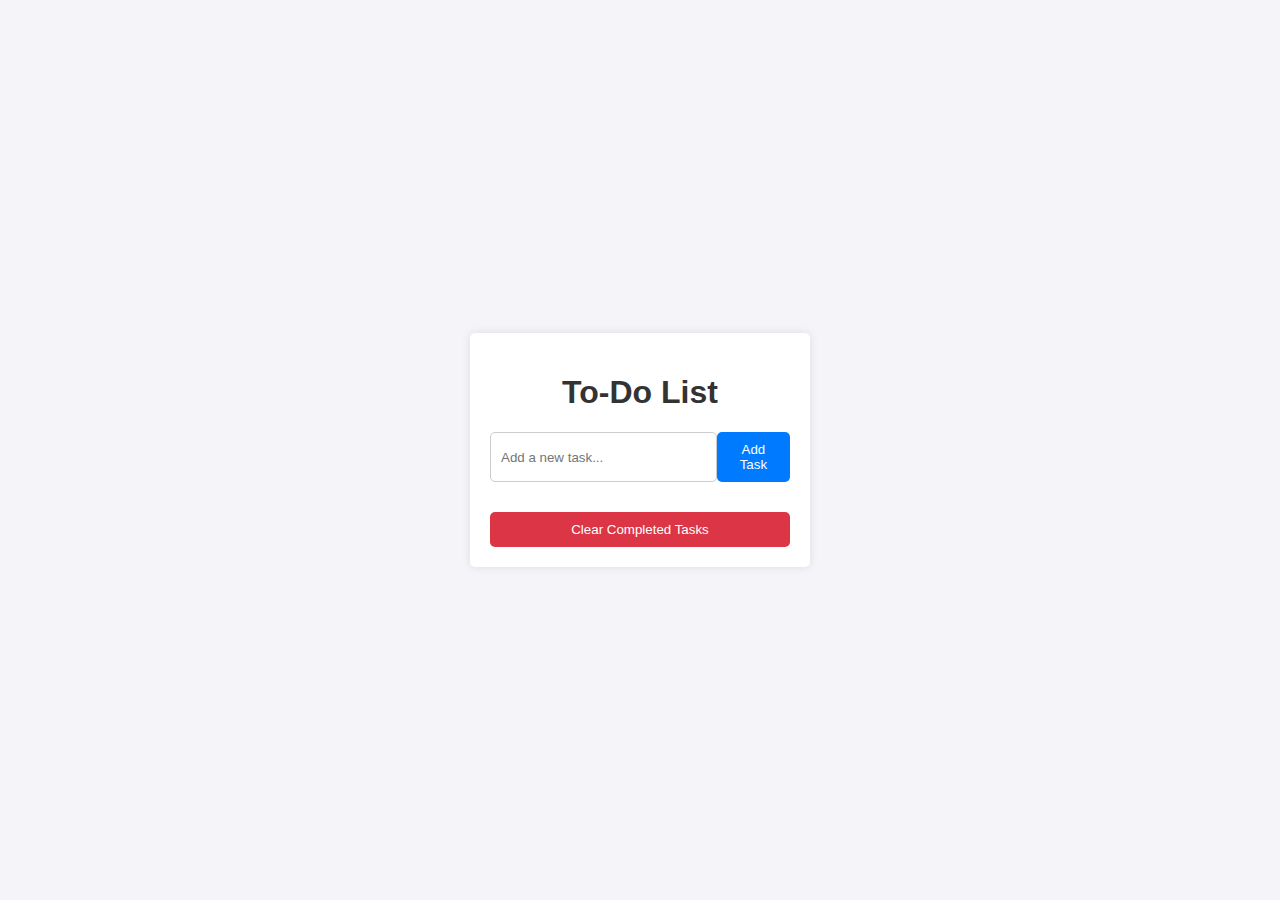
<file: week 3/To-Do List Application Task/index.html>
<!DOCTYPE html>
<html lang="en">
<head>
    <meta charset="UTF-8">
    <meta name="viewport" content="width=device-width, initial-scale=1.0">
    <title>To-Do List</title>
    <link rel="stylesheet" href="styles.css">
</head>
<body>
    <div class="todo-container">
        <h1>To-Do List</h1>
        <div class="todo-input">
            <input type="text" id="taskInput" placeholder="Add a new task...">
            <button id="addTaskButton">Add Task</button>
        </div>
        <ul id="taskList"></ul>
        <button id="clearCompletedButton">Clear Completed Tasks</button>
    </div>
    <script src="script.js"></script>
</body>
</html>
</file>
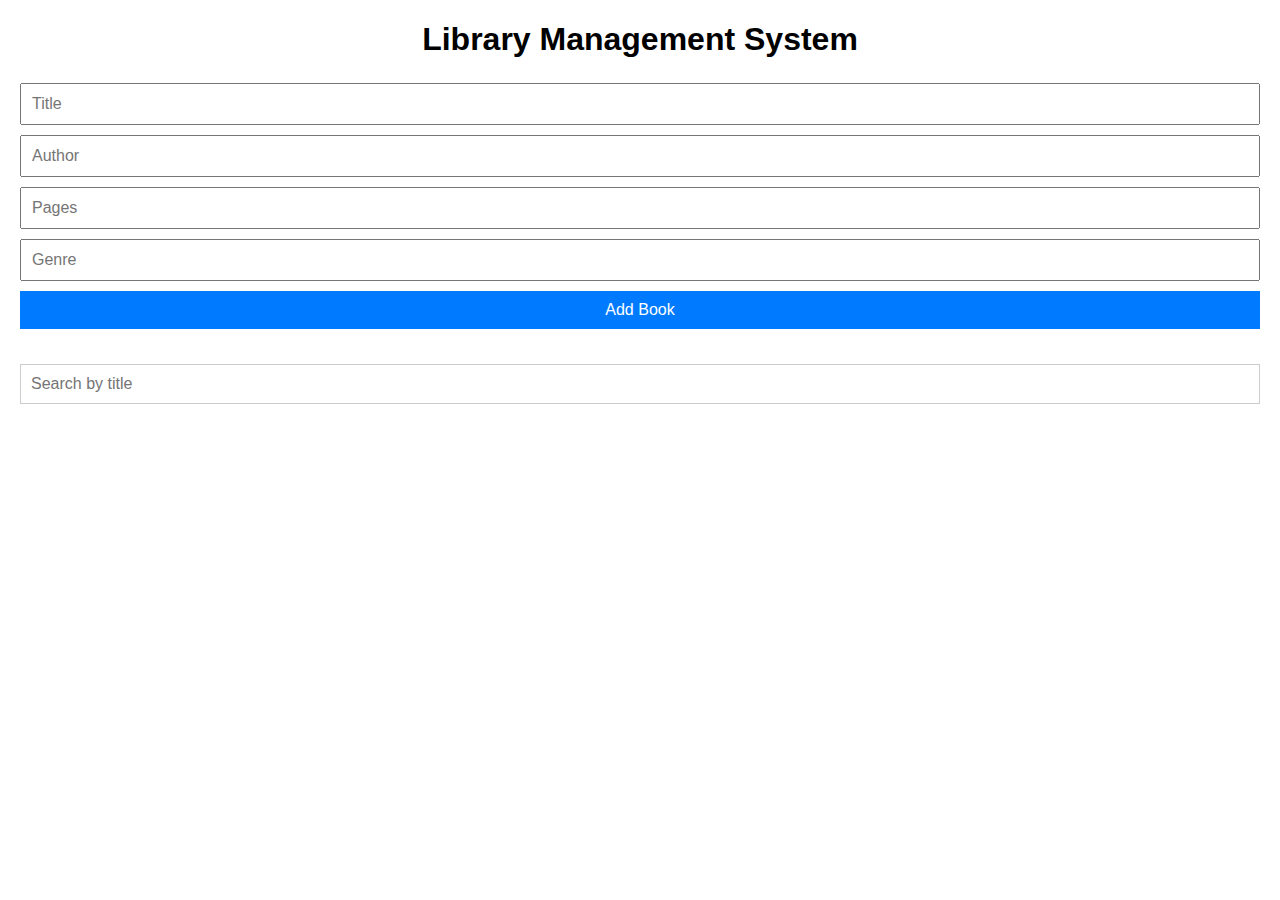
<file: week 4/Library Management System/index.html>
<!DOCTYPE html>
<html lang="en">
<head>
  <meta charset="UTF-8">
  <meta name="viewport" content="width=device-width, initial-scale=1.0">
  <title>Library Management System</title>
  <link rel="stylesheet" href="styles.css">
</head>
<body>
  <h1>Library Management System</h1>
  
  <form id="addBookForm">
    <input type="text" id="title" placeholder="Title" required>
    <input type="text" id="author" placeholder="Author" required>
    <input type="number" id="pages" placeholder="Pages" required>
    <input type="text" id="genre" placeholder="Genre" required>
    <button type="submit">Add Book</button>
    <div id="errorMessage" style="color: red;"></div>
  </form>
  
  <input type="text" id="searchInput" placeholder="Search by title">
  <div id="noResultsMessage" style="color: red; display: none;">No books found.</div>
  
  <div id="bookList"></div>
  
  <script src="script.js"></script>
</body>
</html>
</file>
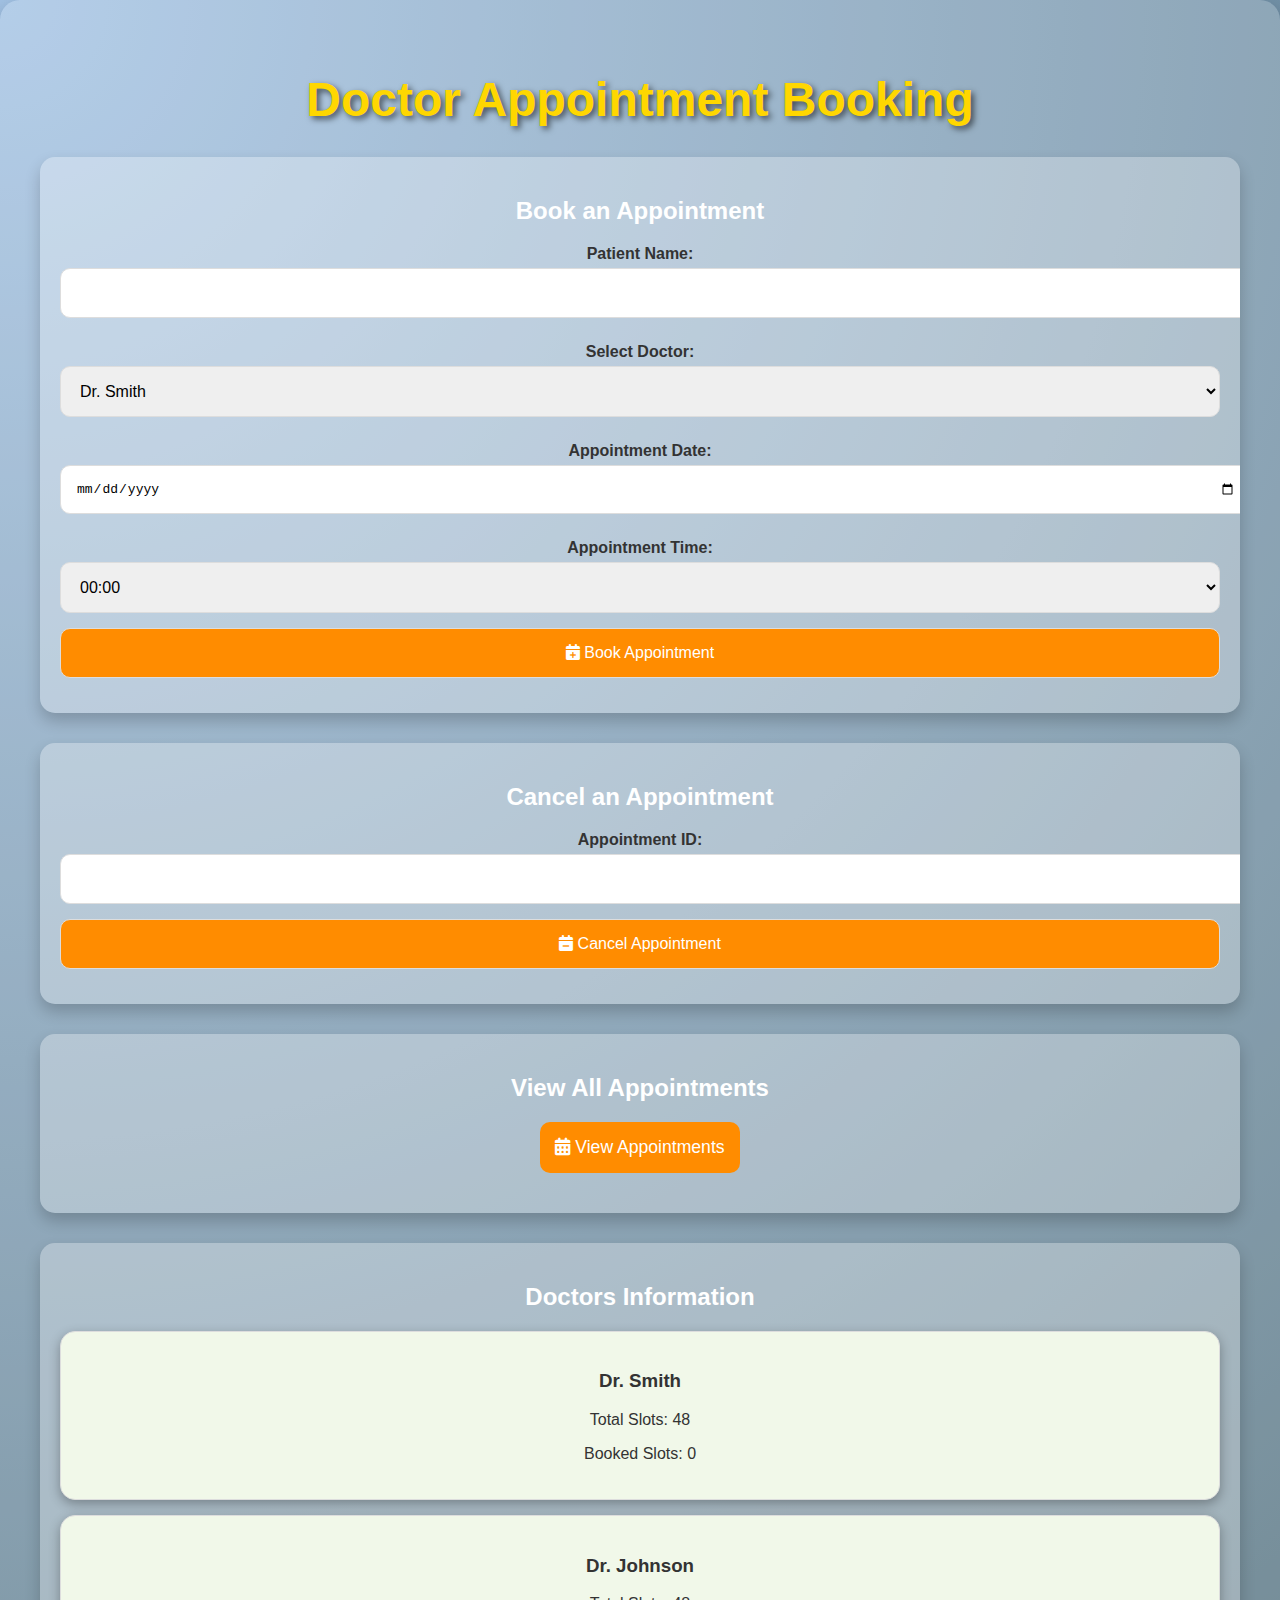
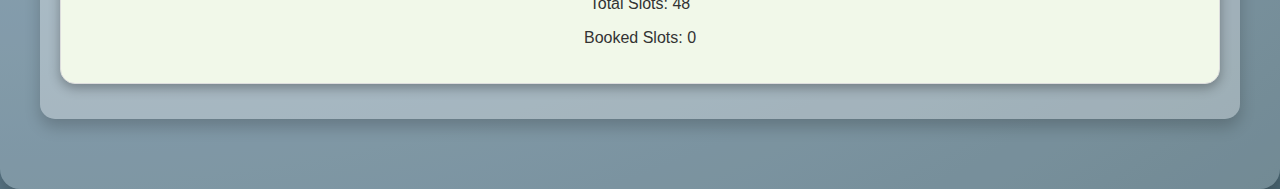
<file: week 5/Doctor Appointment Booking/index.html>
<!DOCTYPE html>
<html lang="en">
<head>
  <meta charset="UTF-8">
  <meta name="viewport" content="width=device-width, initial-scale=1.0">
  <title>Doctor Appointment Booking</title>
  <link rel="stylesheet" href="https://cdnjs.cloudflare.com/ajax/libs/font-awesome/6.0.0-beta3/css/all.min.css">
  <link rel="stylesheet" href="styles.css">
</head>
<body>
  <div class="container">
    <header>
      <h1>Doctor Appointment Booking</h1>
    </header>
    <section id="booking-section">
      <h2>Book an Appointment</h2>
      <form id="booking-form">
        <label for="patient-name">Patient Name:</label>
        <input type="text" id="patient-name" required>
        <label for="doctor-selection">Select Doctor:</label>
        <select id="doctor-selection" required></select>
        <label for="appointment-date">Appointment Date:</label>
        <input type="date" id="appointment-date" required>
        <label for="appointment-time">Appointment Time:</label>
        <select id="appointment-time" required></select>
        <button type="submit"><i class="fas fa-calendar-plus"></i> Book Appointment</button>
      </form>
    </section>
    <section id="cancellation-section">
      <h2>Cancel an Appointment</h2>
      <form id="cancellation-form">
        <label for="appointment-id">Appointment ID:</label>
        <input type="text" id="appointment-id" required>
        <button type="submit"><i class="fas fa-calendar-minus"></i> Cancel Appointment</button>
      </form>
    </section>
    <section id="view-appointments-section">
      <h2>View All Appointments</h2>
      <button id="view-appointments-btn"><i class="fas fa-calendar-alt"></i> View Appointments</button>
      <div id="appointments-list"></div>
    </section>
    <section id="doctors-section">
      <h2>Doctors Information</h2>
      <div id="doctors-list"></div>
    </section>
  </div>
  <script src="script.js"></script>
</body>
</html>
</file>
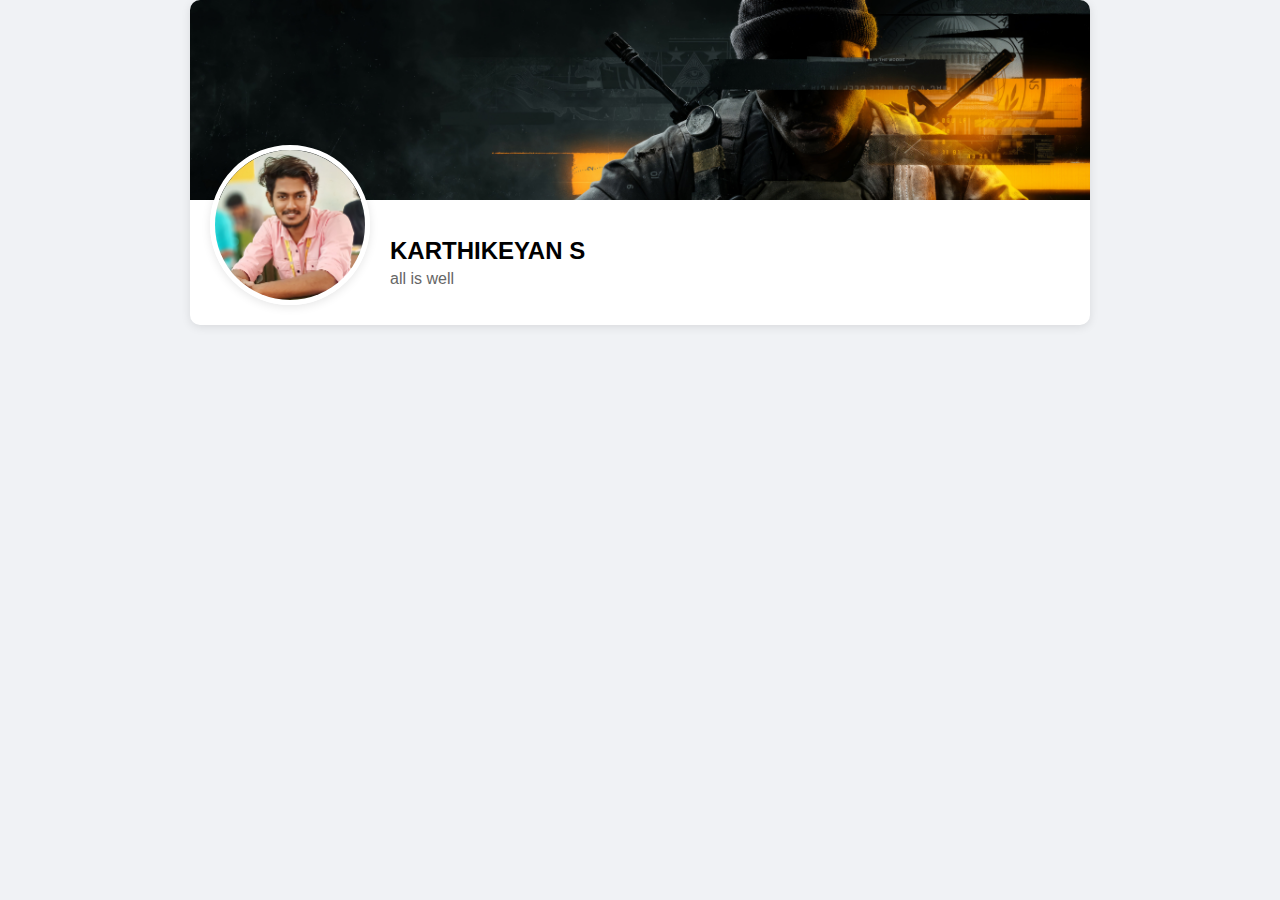
<file: week 1/css task/Facebook - Profile Header/index.html>
<!DOCTYPE html>
<html lang="en">
<head>
    <meta charset="UTF-8">
    <meta name="viewport" content="width=device-width, initial-scale=1.0">
    <title>Profile Header</title>
    <link rel="stylesheet" href="styles.css">
</head>
<body>
    <div class="profile-header">
        <div class="cover-photo">
            <img src="cover-placeholder.jpg" alt="Cover Photo" class="cover-photo-img">
        </div>
        <div class="profile-info">
            <div class="profile-picture">
                <img src="profile-placeholder.jpg" alt="Profile Picture" class="profile-picture-img">
            </div>
            <div class="user-details">
                <h1 class="user-name">KARTHIKEYAN S</h1>
                <p class="user-bio">all is well</p>
            </div>
        </div>
    </div>
</body>
</html>
</file>
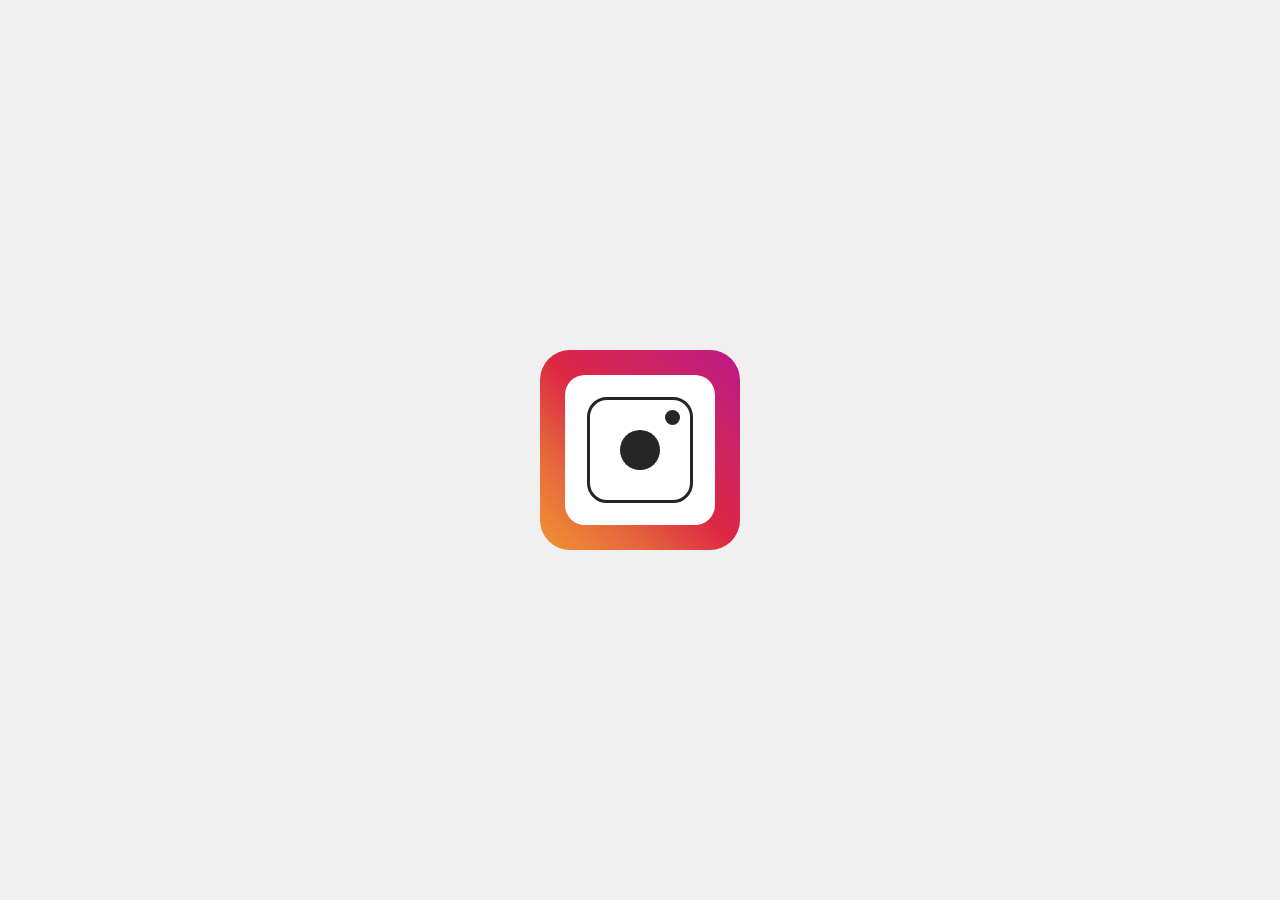
<file: week 1/css task/Instagram -Logo/index.html>
<!DOCTYPE html>
<html lang="en">
<head>
    <meta charset="UTF-8">
    <meta name="viewport" content="width=device-width, initial-scale=1.0">
    <title>Instagram Logo</title>
    <link rel="stylesheet" href="styles.css">
</head>
<body>
    <div class="logo">
        <div class="outer-square">
            <div class="inner-square">
                <div class="lens"></div>
                <div class="flash"></div>
            </div>
        </div>
    </div>
</body>
</html>
</file>
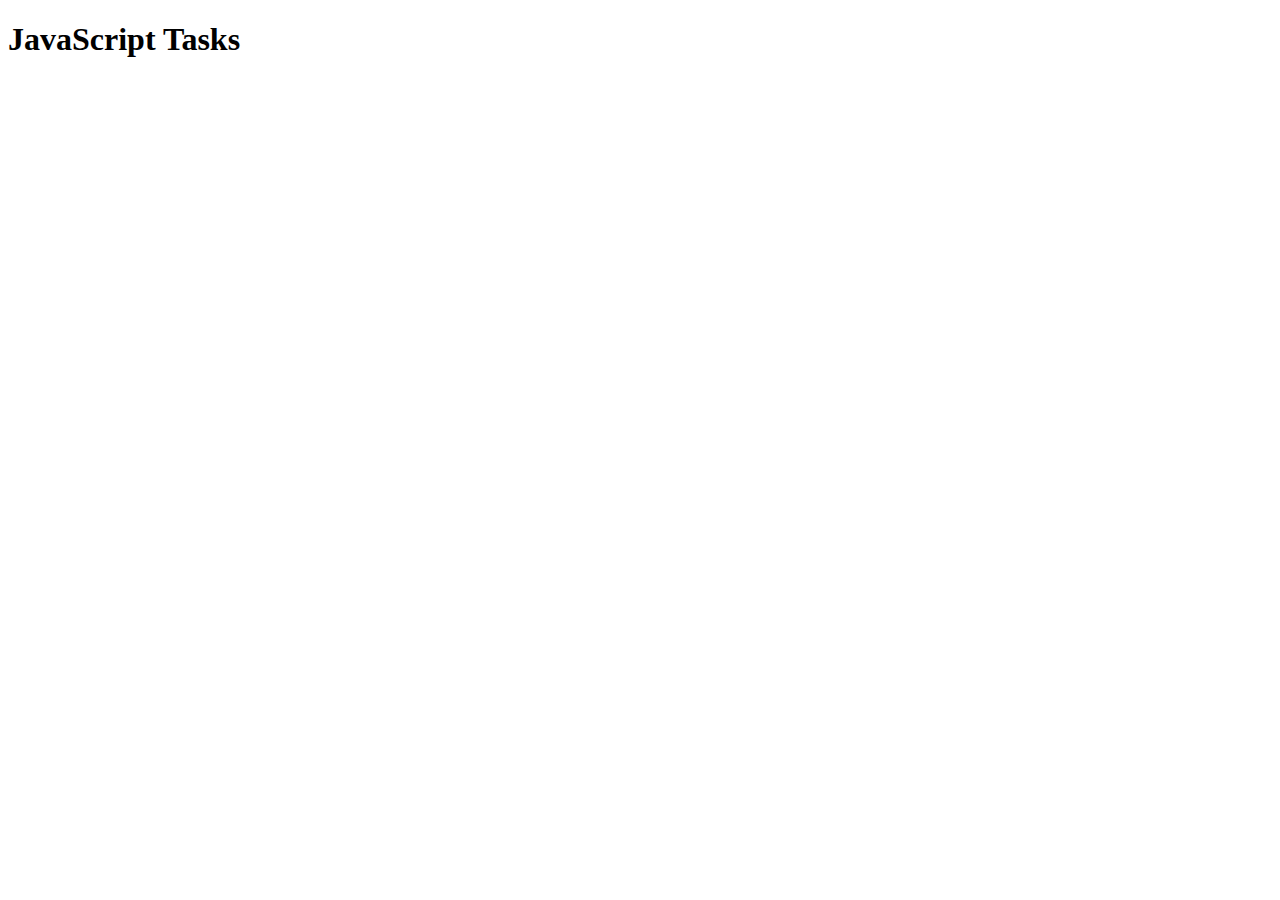
<file: week 3/week 3.html>
<!DOCTYPE html>
<html lang="en">
<head>
    <meta charset="UTF-8">
    <meta name="viewport" content="width=device-width, initial-scale=1.0">
    <title>JavaScript Tasks</title>
</head>
<body>

    <h1>JavaScript Tasks</h1>

    <script>
        // Task 1: Fortune Teller
        function tellFortune(children, partner, location, job) {
            console.log(`You will be a ${job} in ${location}, and married to ${partner} with ${children} kids.`);
        }

        tellFortune(2, 'Alice', 'New York', 'Software Developer');
        tellFortune(3, 'Bob', 'Los Angeles', 'Designer');
        tellFortune(1, 'Charlie', 'London', 'Engineer');

        // Task 2: Pet Age Calculator
        function calculatePetAge(petAge, conversionRate = 7) {
            console.log(`Your pet is ${petAge * conversionRate} years old in pet years!`);
        }

        calculatePetAge(3);
        calculatePetAge(5, 6);
        calculatePetAge(2, 8);

        // Task 3: The Rectangler
        function calcPerimeter(length, width) {
            console.log(`The perimeter is ${(2 * (length + width))}.`);
        }

        function calcArea(length, width) {
            console.log(`The area is ${(length * width)}.`);
        }

        calcPerimeter(5, 10);
        calcArea(5, 10);

        // Task 4: The Coffee Consumption Estimator
        function calculateCoffeeSupply(age, cupsPerDay) {
            const maxAge = 80;
            const totalCups = Math.round(cupsPerDay * 365 * (maxAge - age));
            console.log(`You will need ${totalCups} cups of coffee to keep you awake until the age of ${maxAge}.`);
        }

        calculateCoffeeSupply(25, 2.5);
        calculateCoffeeSupply(30, 3);
        calculateCoffeeSupply(40, 1.5);

        // Task 5: The Distance Converter
        function metersToFeet(meters) {
            const feet = meters * 3.281;
            console.log(`${meters} meters is equal to ${feet.toFixed(2)} feet.`);
        }

        function feetToMeters(feet) {
            const meters = feet * 0.3048;
            console.log(`${feet} feet is equal to ${meters.toFixed(2)} meters.`);
        }

        metersToFeet(100);
        feetToMeters(328.1);
    </script>

</body>
</html>
</file>
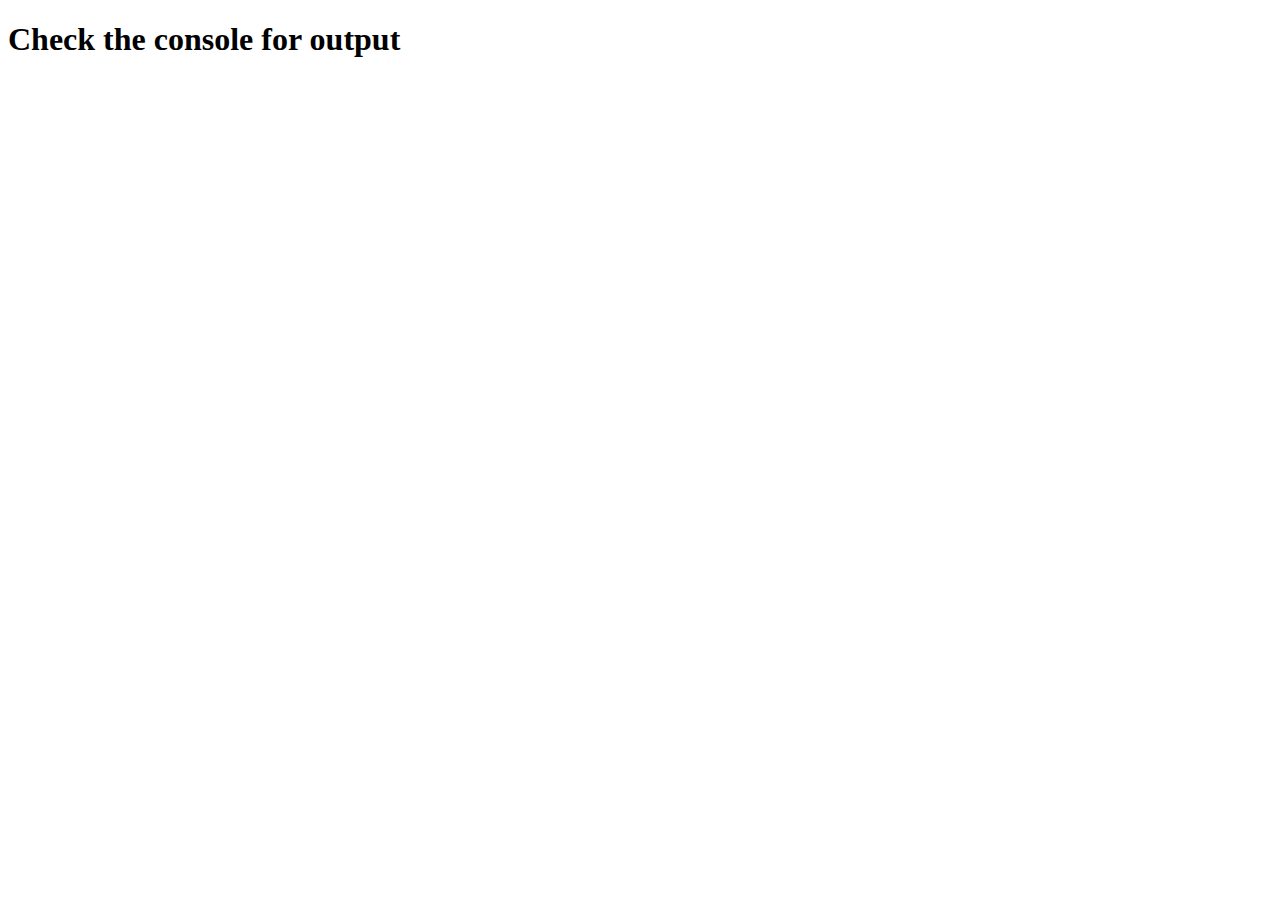
<file: week 4/Employee Management System.html>
<!DOCTYPE html>
<html lang="en">
<head>
  <meta charset="UTF-8">
  <meta name="viewport" content="width=device-width, initial-scale=1.0">
  <title>Employee Management System</title>
</head>
<body>
  <h1>Check the console for output</h1>
  <script>
    // Employee constructor function
    function Employee(name, age, department, salary) {
      this.name = name;
      this.age = age;
      this.department = department;
      this.salary = salary;
    }

    // Example employee objects
    const employee1 = new Employee('Alice', 30, 'HR', 50000);
    const employee2 = new Employee('Bob', 40, 'Engineering', 60000);
    const employee3 = new Employee('Charlie', 35, 'Marketing', 55000);
    const employees = [employee1, employee2, employee3];

    // Calculate Average Salary
    function calculateAverageSalary(employees) {
      const totalSalary = employees.reduce((sum, employee) => sum + employee.salary, 0);
      return totalSalary / employees.length;
    }

    // Find Employees in a Department
    function findEmployeesInDepartment(employees, department) {
      return employees.filter(employee => employee.department === department);
    }

    // Increase Salary for Employees
    function increaseSalary(employees, percentage) {
      employees.forEach(employee => {
        employee.salary += (employee.salary * (percentage / 100));
      });
    }

    // Sort Employees by Age
    function sortEmployeesByAge(employees) {
      return employees.sort((a, b) => a.age - b.age);
    }

    // Example usage
    console.log('Average Salary:', calculateAverageSalary(employees));
    console.log('HR Employees:', findEmployeesInDepartment(employees, 'HR'));

    increaseSalary(employees, 10);
    console.log('Employees after salary increase:', employees);

    console.log('Employees sorted by age:', sortEmployeesByAge(employees));
  </script>
</body>
</html>
</file>
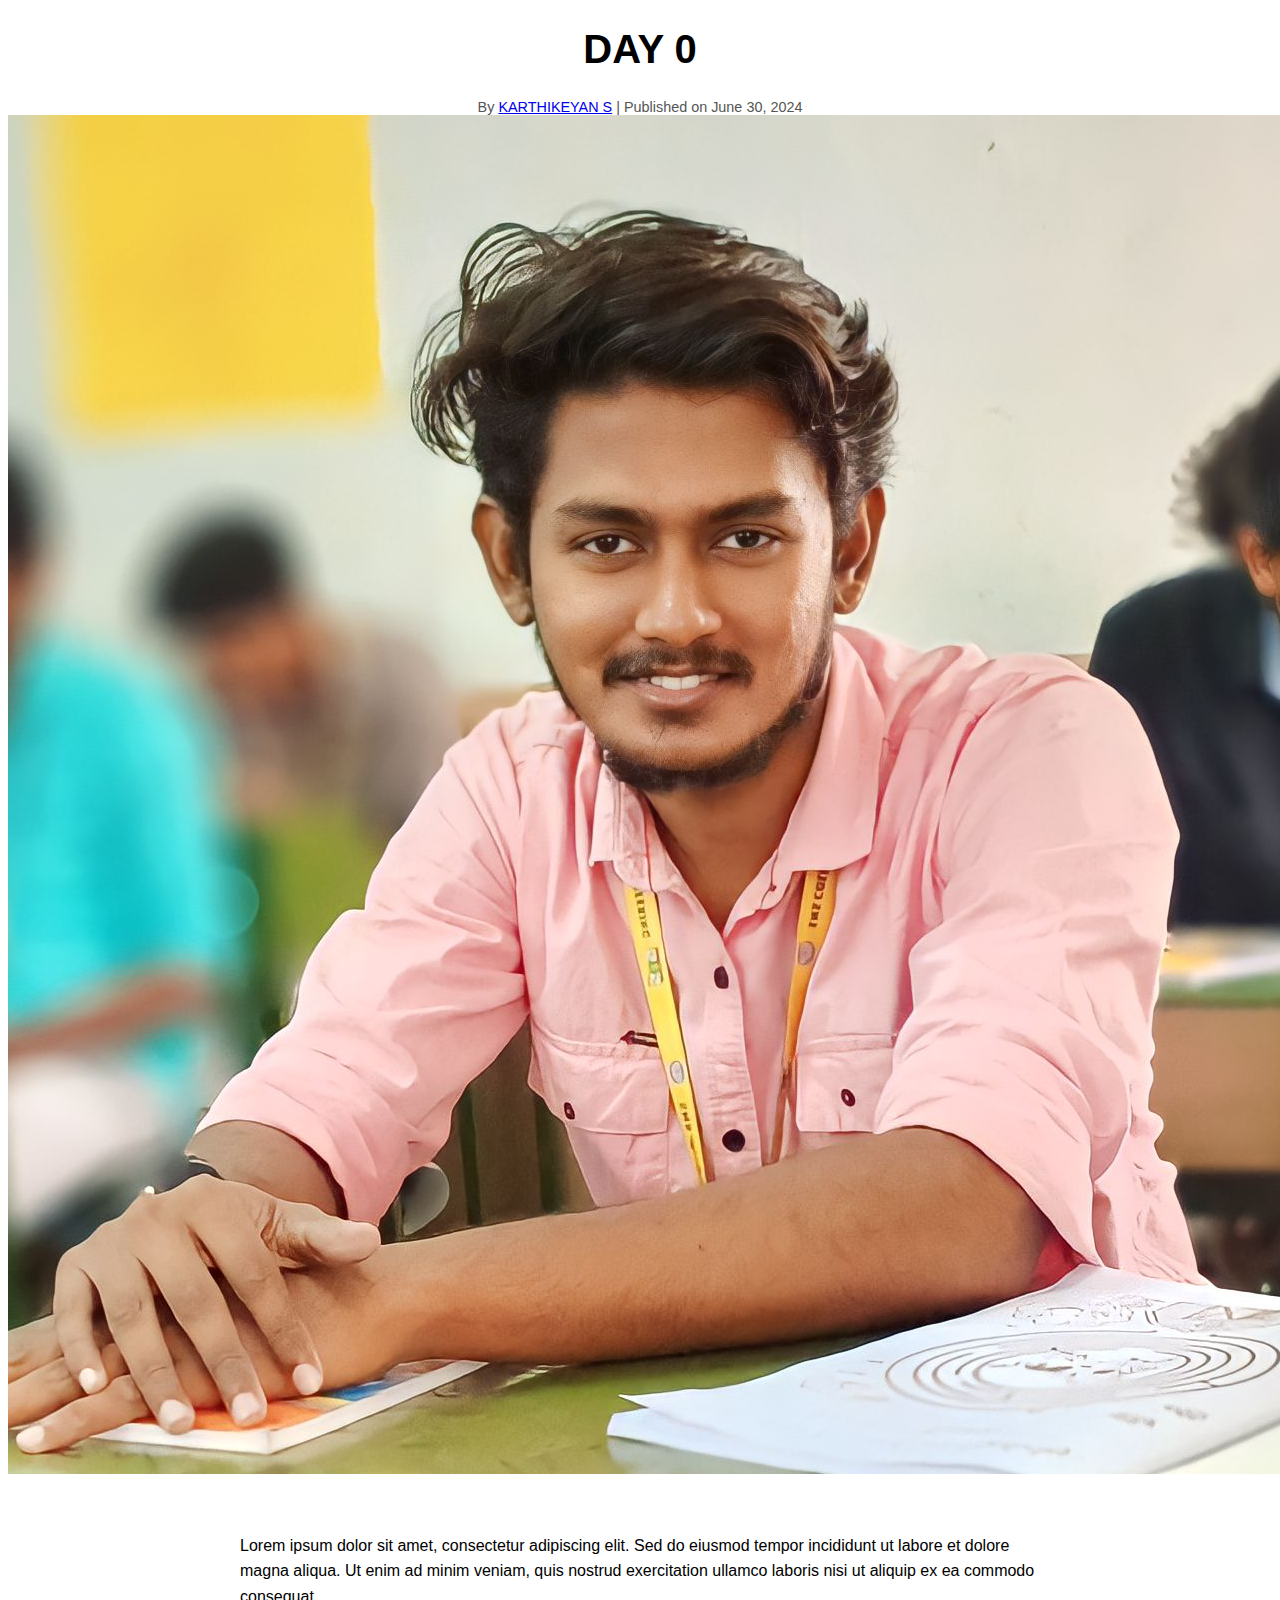
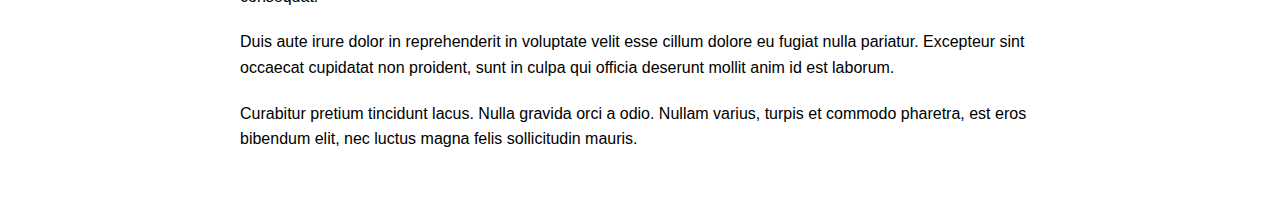
<file: week 1/html task/Blog Post.html>
<!DOCTYPE html>
<html lang="en">
<head>
    <meta charset="UTF-8">
    <meta name="viewport" content="width=device-width, initial-scale=1.0">
    <title>KARTHIKEYAN S</title>
    <!-- Link to custom favicon -->
    <link rel="icon" href="path/to/favicon.ico" type="image/x-icon">
    <style>
        body {
            font-family: Arial, sans-serif;
        }
        .header {
            text-align: center;
            margin-top: 20px;
        }
        .header h1 {
            font-size: 2.5em;
        }
        .header .meta {
            color: #555;
            font-size: 0.9em;
        }
        .content {
            max-width: 800px;
            margin: 20px auto;
            padding: 20px;
            line-height: 1.6;
        }
        .content p {
            margin-bottom: 20px;
        }
    </style>
</head>
<body>
    <div class="header">
        <h1>DAY 0</h1>
        <div class="meta">
            <span>By <a href="#">KARTHIKEYAN S</a></span> | 
            <span>Published on <time datetime="2024-06-30">June 30, 2024</time></span>
            <img src="profile.png">
        </div>
    </div>
    
    <section class="content">
        <p>Lorem ipsum dolor sit amet, consectetur adipiscing elit. Sed do eiusmod tempor incididunt ut labore et dolore magna aliqua. Ut enim ad minim veniam, quis nostrud exercitation ullamco laboris nisi ut aliquip ex ea commodo consequat.</p>
        <p>Duis aute irure dolor in reprehenderit in voluptate velit esse cillum dolore eu fugiat nulla pariatur. Excepteur sint occaecat cupidatat non proident, sunt in culpa qui officia deserunt mollit anim id est laborum.</p>
        <p>Curabitur pretium tincidunt lacus. Nulla gravida orci a odio. Nullam varius, turpis et commodo pharetra, est eros bibendum elit, nec luctus magna felis sollicitudin mauris.</p>
    </section>
</body>
</html>
</file>
<file: week 3/To-Do List Application Task/styles.css>
/* styles.css */
body {
    font-family: Arial, sans-serif;
    background-color: #f4f4f9;
    display: flex;
    justify-content: center;
    align-items: center;
    height: 100vh;
    margin: 0;
}

.todo-container {
    background-color: #fff;
    padding: 20px;
    border-radius: 5px;
    box-shadow: 0 0 10px rgba(0, 0, 0, 0.1);
    width: 300px;
}

h1 {
    text-align: center;
    color: #333;
}

.todo-input {
    display: flex;
    justify-content: space-between;
    margin-bottom: 20px;
}

#taskInput {
    width: 70%;
    padding: 10px;
    border: 1px solid #ccc;
    border-radius: 5px;
}

#addTaskButton {
    padding: 10px;
    border: none;
    background-color: #007bff;
    color: #fff;
    border-radius: 5px;
    cursor: pointer;
}

#addTaskButton:hover {
    background-color: #0056b3;
}

#taskList {
    list-style: none;
    padding: 0;
}

.task-item {
    display: flex;
    justify-content: space-between;
    padding: 10px;
    border-bottom: 1px solid #ddd;
}

.task-item.completed {
    text-decoration: line-through;
    color: #999;
}

#clearCompletedButton {
    width: 100%;
    padding: 10px;
    border: none;
    background-color: #dc3545;
    color: #fff;
    border-radius: 5px;
    cursor: pointer;
    margin-top: 10px;
}

#clearCompletedButton:hover {
    background-color: #c82333;
}
</file>
<file: week 4/Library Management System/styles.css>
body {
    font-family: Arial, sans-serif;
    margin: 20px;
  }
  
  h1 {
    text-align: center;
    margin-bottom: 20px;
  }
  
  form {
    margin-bottom: 20px;
    display: flex;
    flex-direction: column;
    align-items: flex-start;
  }
  
  input, button {
    padding: 10px;
    margin: 5px 0;
    font-size: 16px;
    width: 100%;
    box-sizing: border-box;
  }
  
  button {
    background-color: #007bff;
    color: white;
    border: none;
    cursor: pointer;
  }
  
  button:hover {
    background-color: #0056b3;
  }
  
  #searchInput {
    padding: 10px;
    margin: 10px 0;
    width: 100%;
    box-sizing: border-box;
    font-size: 16px;
    border: 1px solid #ccc;
  }
  
  #bookList {
    display: flex;
    flex-wrap: wrap;
    gap: 20px;
  }
  
  .book-item {
    border: 1px solid #ccc;
    padding: 15px;
    width: calc(33.333% - 20px);
    box-sizing: border-box;
  }
  
  .book-item h3 {
    margin: 0 0 10px;
    font-size: 20px;
    color: #333;
  }
  
  .book-item p {
    margin: 5px 0;
    color: #666;
  }
</file>
<file: week 5/Doctor Appointment Booking/styles.css>
body {
    font-family: 'Arial', sans-serif;
    background: radial-gradient(circle at top left, #a2c2e4, #4f6d7a);
    color: #fff;
    margin: 0;
    padding: 0;
    display: flex;
    justify-content: center;
    align-items: center;
    min-height: 100vh;
    overflow: auto;
  }
  
  .container {
    background: rgba(255, 255, 255, 0.2);
    padding: 40px;
    border-radius: 20px;
    box-shadow: 0 12px 24px rgba(0, 0, 0, 0.3);
    width: 100%;
    max-width: 1200px;
    text-align: center;
    animation: fadeIn 2s ease-in-out;
  }
  
  header h1 {
    font-size: 3em;
    margin-bottom: 30px;
    text-shadow: 3px 3px 6px rgba(0, 0, 0, 0.6);
    color: #ffd700;
    animation: pulse 1.5s infinite;
  }
  
  section {
    margin-bottom: 30px;
    background: rgba(255, 255, 255, 0.3);
    border-radius: 15px;
    padding: 20px;
    box-shadow: 0 8px 16px rgba(0, 0, 0, 0.2);
    overflow: hidden;
  }
  
  form label {
    display: block;
    margin: 10px 0 5px;
    font-weight: bold;
    color: #333;
  }
  
  form input, form select, form button {
    width: 100%;
    padding: 15px;
    margin-bottom: 15px;
    border-radius: 10px;
    border: 1px solid #ddd;
    font-size: 1em;
    transition: border-color 0.3s, box-shadow 0.3s, transform 0.3s;
  }
  
  form input:focus, form select:focus {
    border-color: #ff8c00;
    box-shadow: 0 0 10px rgba(255, 140, 0, 0.6);
    outline: none;
  }
  
  button {
    background-color: #ff8c00;
    color: white;
    border: none;
    cursor: pointer;
    padding: 15px;
    font-size: 1.1em;
    border-radius: 10px;
    transition: background-color 0.3s, transform 0.3s, box-shadow 0.3s;
  }
  
  button:hover {
    background-color: #e07b00;
    transform: scale(1.05);
  }
  
  button:active {
    transform: scale(0.95);
  }
  
  #appointments-list, #doctors-list {
    margin-top: 20px;
  }
  
  .appointment, .doctor {
    padding: 20px;
    border: 1px solid #ddd;
    border-radius: 15px;
    margin-bottom: 15px;
    background-color: #ffffff;
    color: #333;
    animation: slideIn 0.5s ease-in-out;
    box-shadow: 0 4px 12px rgba(0, 0, 0, 0.3);
  }
  
  .appointment {
    background-color: #e0f7fa;
  }
  
  .doctor {
    background-color: #f1f8e9;
  }
  
  .booked {
    background-color: #ff6347;
    color: #fff;
  }
  
  @keyframes fadeIn {
    from { opacity: 0; }
    to { opacity: 1; }
  }
  
  @keyframes slideIn {
    from { transform: translateY(-20px); opacity: 0; }
    to { transform: translateY(0); opacity: 1; }
  }
  
  @keyframes pulse {
    0% { transform: scale(1); }
    50% { transform: scale(1.1); }
    100% { transform: scale(1); }
  }
  
  @media (max-width: 600px) {
    header h1 {
      font-size: 2.5em;
    }
    form input, form select, form button {
      padding: 12px;
      font-size: 0.9em;
    }
  }
</file>
<file: week 1/css task/Facebook - Profile Header/styles.css>
body {
    font-family: Arial, sans-serif;
    margin: 0;
    padding: 0;
    background-color: #f0f2f5;
}

.profile-header {
    width: 100%;
    max-width: 900px;
    margin: 0 auto;
    border-radius: 10px;
    overflow: hidden;
    box-shadow: 0 2px 10px rgba(0, 0, 0, 0.1);
    background-color: #fff;
}

.cover-photo {
    position: relative;
    width: 100%;
    height: 200px;
    overflow: hidden;
}

.cover-photo-img {
    width: 100%;
    height: auto;
}

.profile-info {
    display: flex;
    align-items: center;
    padding: 20px;
}

.profile-picture {
    position: relative;
    width: 150px;
    height: 150px;
    margin-top: -75px;
    border: 5px solid #fff;
    border-radius: 50%;
    overflow: hidden;
    box-shadow: 0 2px 10px rgba(0, 0, 0, 0.1);
}

.profile-picture-img {
    width: 100%;
    height: auto;
}

.user-details {
    margin-left: 20px;
}

.user-name {
    margin: 0;
    font-size: 24px;
    font-weight: bold;
}

.user-bio {
    margin: 5px 0 0;
    color: #666;
}
</file>
<file: week 1/css task/Instagram -Logo/styles.css>
body {
    display: flex;
    justify-content: center;
    align-items: center;
    height: 100vh;
    background-color: #f0f0f0;
    margin: 0;
}

.logo {
    width: 200px;
    height: 200px;
    background: linear-gradient(45deg, #f09433 0%, #e6683c 25%, #dc2743 50%, #cc2366 75%, #bc1888 100%);
    border-radius: 30px;
    display: flex;
    justify-content: center;
    align-items: center;
    position: relative;
}

.outer-square {
    width: 150px;
    height: 150px;
    background: white;
    border-radius: 20px;
    display: flex;
    justify-content: center;
    align-items: center;
    position: relative;
}

.inner-square {
    width: 100px;
    height: 100px;
    border: 3px solid #262626;
    border-radius: 20px;
    display: flex;
    justify-content: center;
    align-items: center;
    position: relative;
}

.lens {
    width: 40px;
    height: 40px;
    background: #262626;
    border-radius: 50%;
}

.flash {
    width: 15px;
    height: 15px;
    background: #262626;
    border-radius: 50%;
    position: absolute;
    top: 10px;
    right: 10px;
}
</file>
